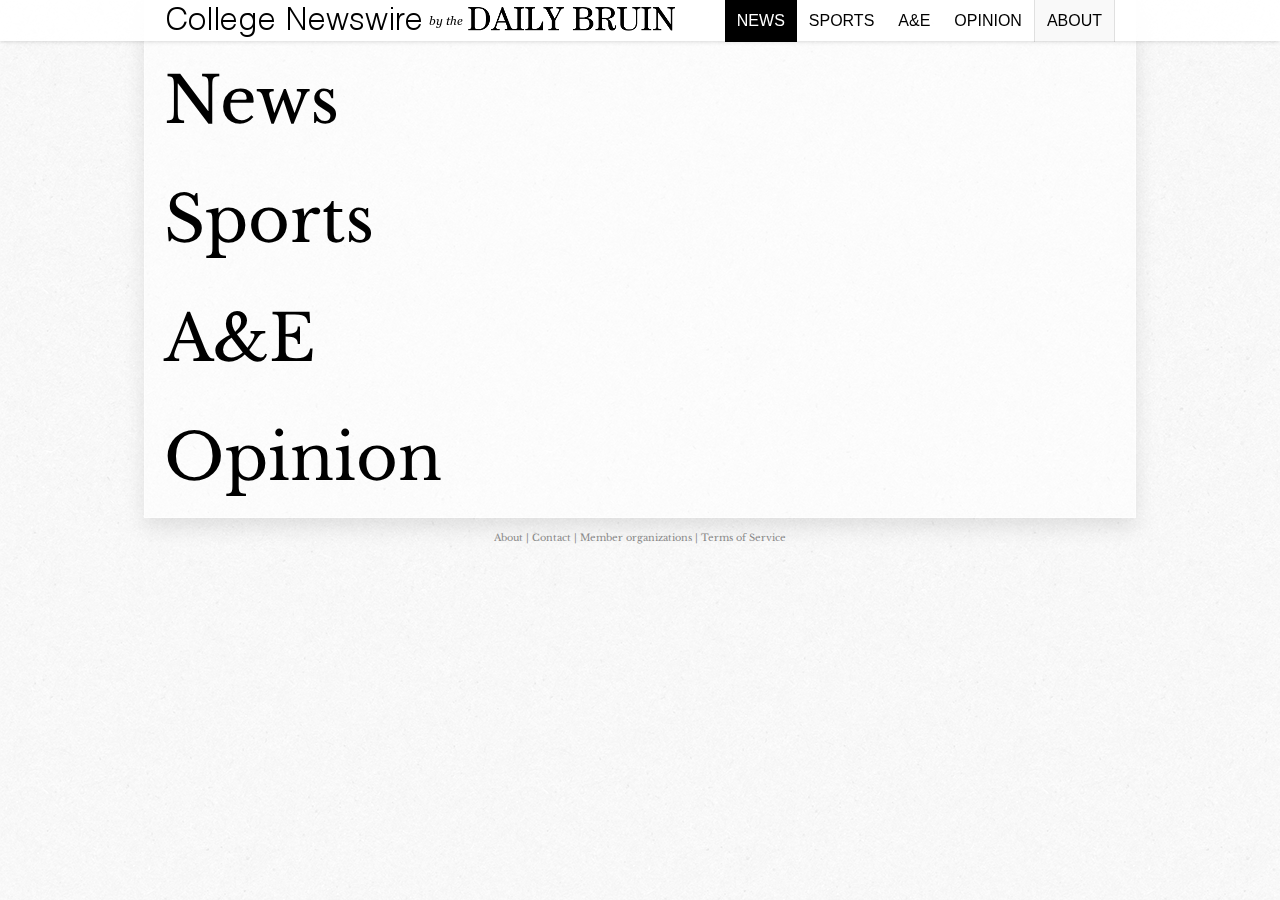
<file: index.html>
<!DOCTYPE html>
<html>
<head>
    <title>College Newswire by the Daily Bruin</title>
    <script type="text/javascript" src="https://www.google.com/jsapi"></script>
    <script type="text/javascript" src="https://code.jquery.com/jquery-1.10.2.min.js"></script>
    <script type="text/javascript" src="js/moment.min.js"></script>
    <script type="text/javascript" src="js/jquery.scrollTo.js"></script>
    <script type="text/javascript" src="js/jquery.nav.js"></script>
    <script type="text/javascript" src="js/newswire.js"></script>
    <script type="text/javascript" src="js/navigation.js"></script>
    <link rel="stylesheet" type="text/css" href="css/main.css"/>
    <link href='https://fonts.googleapis.com/css?family=Libre+Baskerville:400,400italic' rel='stylesheet' type='text/css'>
</head>
<body>
    <header>
        <div id="contents">
            <a href="http://wire.dailybruin.com" title="Newswire main page"><img src="img/newswire_banner.png"/></a>
            <a href="http://dailybruin.com/" title="Daily Bruin home page"><img src="img/nameplate_alpha_simple_small.png"/></a>
            <ul id="nav-about">
                <li><a href="about">About</a></li>
            </ul>
            <ul id="nav">
                <li class="current"><a href="#ns">News</a></li><li>
                <a href="#sp">Sports</a></li><li>
                <a href="#ae">A&amp;E</a></li><li>
                <a href="#op">Opinion</a></li>
            </ul>
        </div>
    </header>
    <div id="content">
        <div class="section" id="ns">
            <h1>News</h1>
        </div>
        
        <div class="section" id="sp">
            <h1>Sports</h1>
        </div>
        
        <div class="section" id="ae">
            <h1>A&amp;E</h1>
        </div>
        
        <div class="section" id="op">
            <h1>Opinion</h1>
        </div>
    </div>
    
    <footer>
        <a href="about">About</a> | <a href="about/index.html#contact">Contact</a> | <a href="about/index.html#members">Member organizations</a>  | <a href="about/index.html#terms">Terms of Service</a>
    </footer>
</body>
</html>
</file>
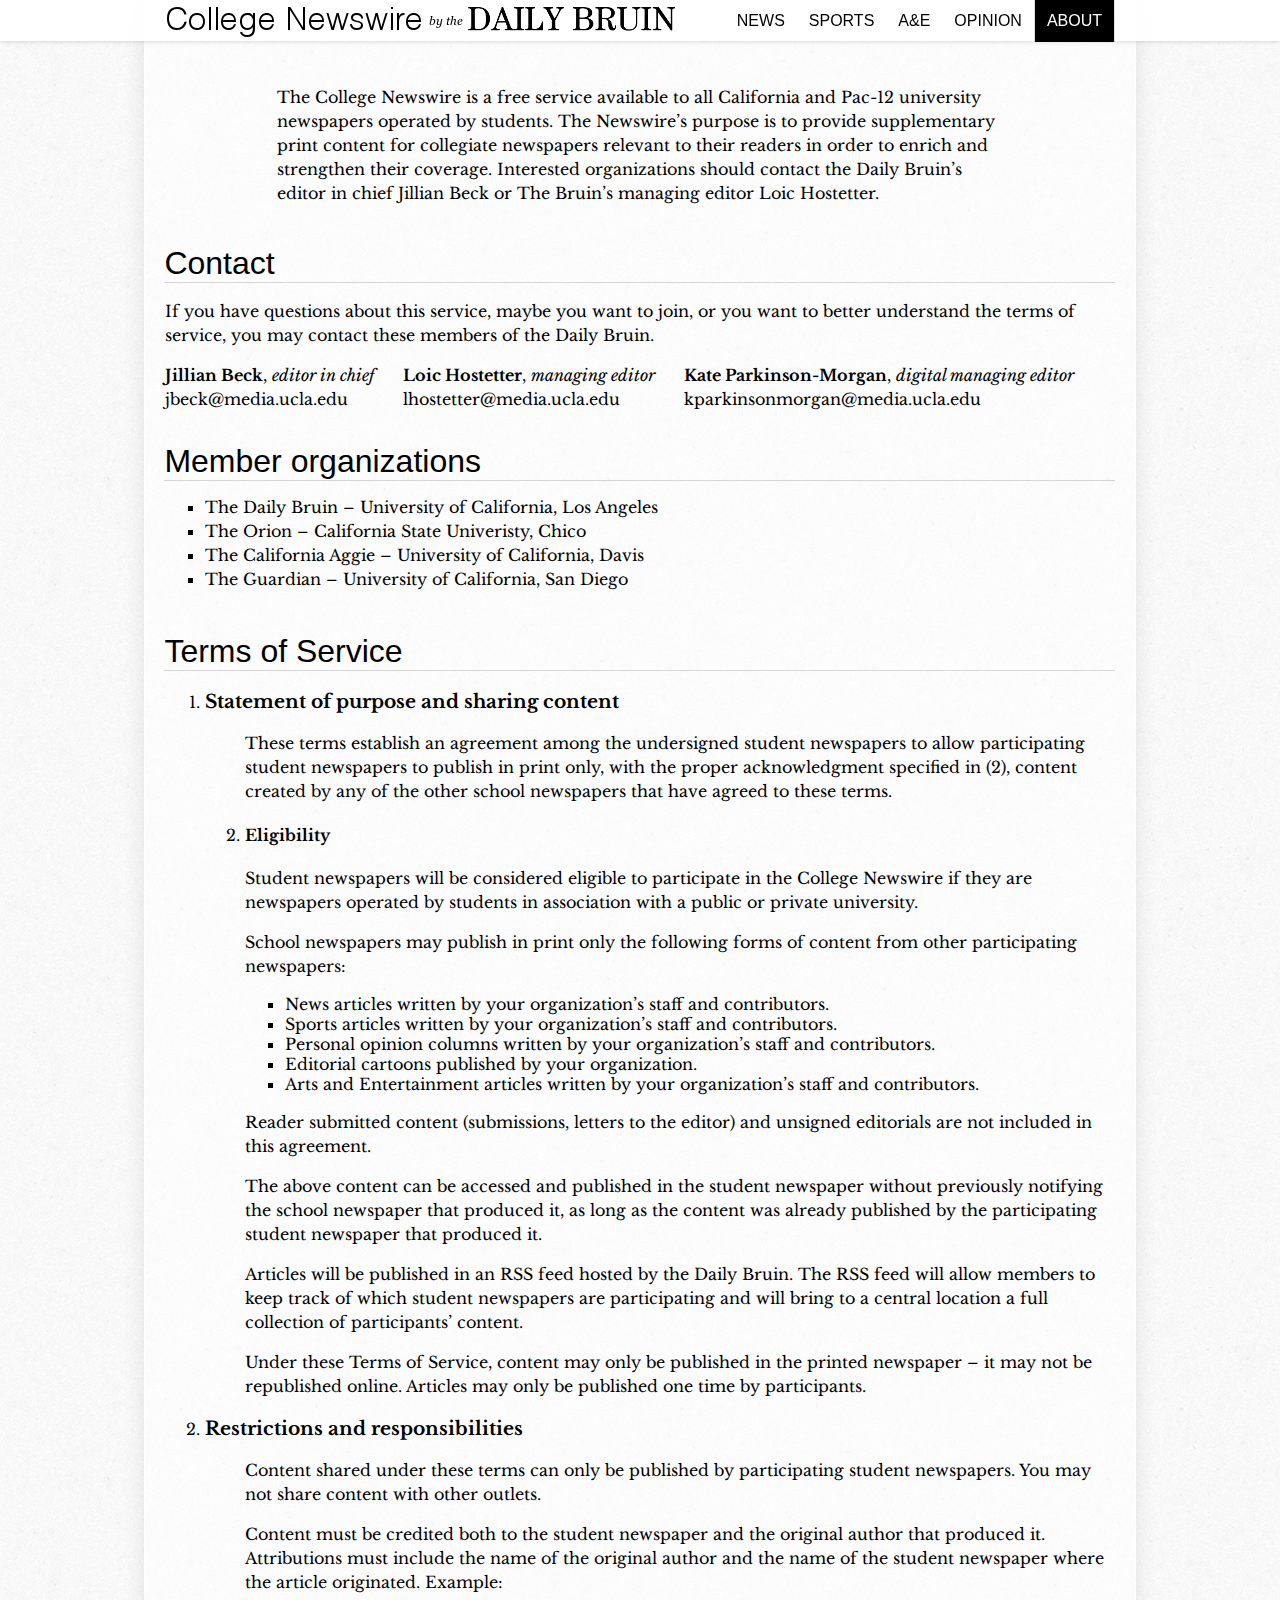
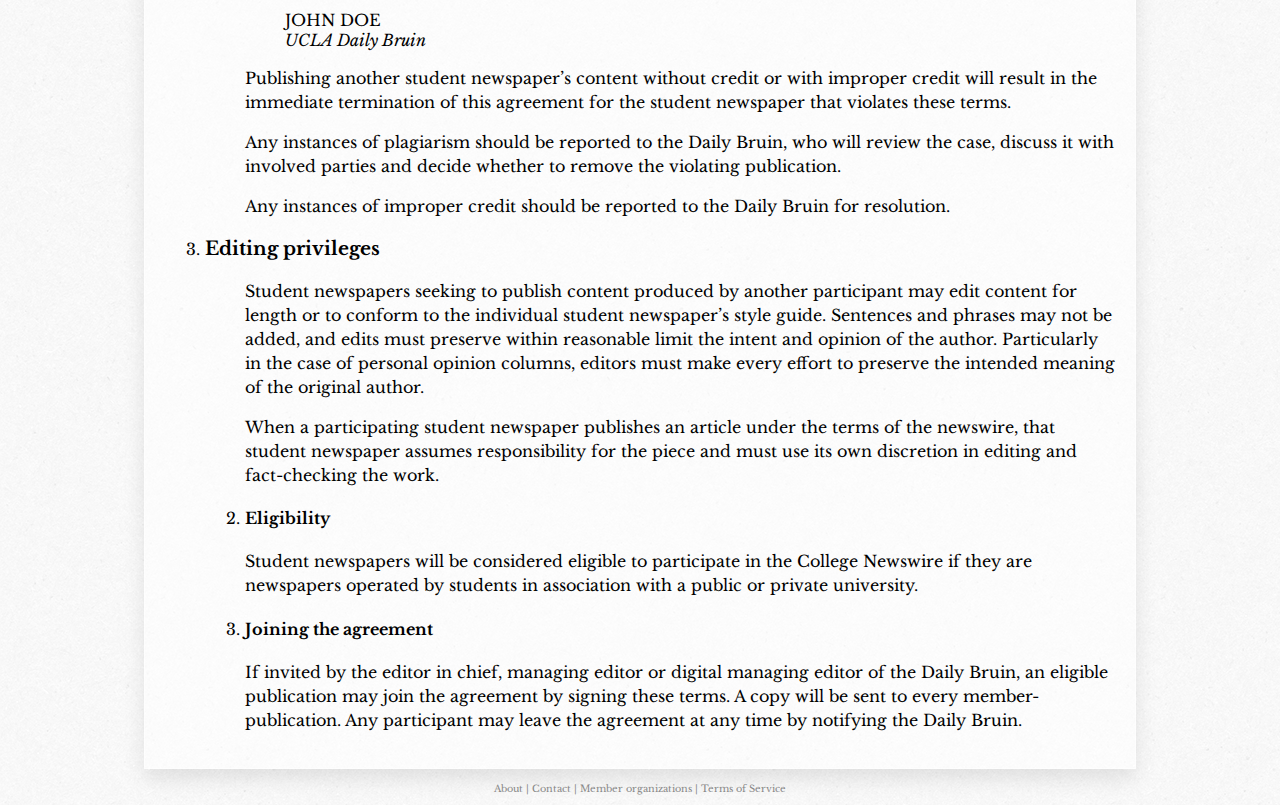
<file: about/index.html>
<!DOCTYPE html>
<html>
<head>
    <title>About the Newswire | Daily Bruin</title>
    <script type="text/javascript" src="https://code.jquery.com/jquery-1.10.2.min.js"></script>
    <script type="text/javascript" src="../js/jquery.nav.js"></script>
    <link rel="stylesheet" type="text/css" href="../css/main.css"/>
    <link rel="stylesheet" type="text/css" href="css/about.css"/>
    <link href='https://fonts.googleapis.com/css?family=Libre+Baskerville:400,400italic,700' rel='stylesheet' type='text/css'>
</head>
<body>
    <header>
        <div id="contents">
            <a href="../" title="Newswire main page"><img src="../img/newswire_banner.png"/></a>
            <a href="http://dailybruin.com/" title="Daily Bruin home page"><img src="../img/nameplate_alpha_simple_small.png"/></a>
            <ul id="nav-about">
                <li class="current"><a href="#">About</a></li>
            </ul>
            <ul id="nav">
                <li><a href="../#ns">News</a></li><li>
                <a href="../#sp">Sports</a></li><li>
                <a href="../#ae">A&amp;E</a></li><li>
                <a href="../#op">Opinion</a></li>
            </ul>
        </div>
    </header>
    <div id="content">
        <div class="section" id="about">
            <p class="descriptor">The College Newswire is a free service available to all California and Pac-12 university newspapers operated by students. The Newswire&rsquo;s purpose is to provide supplementary print content for collegiate newspapers relevant to their readers in order to enrich and strengthen their coverage. Interested organizations should contact the Daily Bruin&rsquo;s editor in chief Jillian Beck or The Bruin&rsquo;s managing editor Loic Hostetter.</p>
        </div>
        
        <div class="section" id="contact">
            <h1 class="about">Contact</h1>
            <p>If you have questions about this service, maybe you want to join, or you want to better understand the terms of service, you may contact these members of the Daily Bruin.</p>
            <div class="contact-person"><strong>Jillian Beck</strong>, <span class="position">editor in chief</span><br/><a href="mailto:jbeck@media.ucla.edu">jbeck@media.ucla.edu</a></div>
            <div class="contact-person"><strong>Loic Hostetter</strong>, <span class="position">managing editor</span><br/><a href="mailto:lhostetter@media.ucla.edu">lhostetter@media.ucla.edu</a></div>
            <div class="contact-person"><strong>Kate Parkinson-Morgan</strong>, <span class="position">digital managing editor</span><br/><a href="mailto:kparkinsonmorgan@media.ucla.edu">kparkinsonmorgan@media.ucla.edu</a></div>
        </div>
       
        <div class="section" id="members">
            <h1 class="about">Member organizations</h1>
            <ul>
                <li><a href="http://dailybruin.com/">The Daily Bruin</a> &ndash; University of California, Los Angeles</li>
                <li><a href="http://theorion.com/">The Orion</a> &ndash; California State Univeristy, Chico</li>
                <li><a href="http://www.theaggie.org/">The California Aggie</a> &ndash; University of California, Davis</li>
                <li><a href="http://www.ucsdguardian.org/">The Guardian</a> &ndash; University of California, San Diego</li>
            </ul>
        </div>
 
        <div class="section" id="terms">
            <h1 class="about">Terms of Service</h1>
            <ol>
                <li>
                    <h3>Statement of purpose and sharing content</h3>
                    <ol>
                        <li>
                            <p>These terms establish an agreement among the undersigned student newspapers to allow participating student newspapers to publish in print only, with the proper acknowledgment specified in (2), content created by any of the other school newspapers that have agreed to these terms.</p>
                        </li>
                        <li>
                            <h4>Eligibility</h4>
                            <p>Student newspapers will be considered eligible to participate in the College Newswire if they are newspapers operated by students in association with a public or private university.</p>
                            <p>School newspapers may publish in print only the following forms of content from other participating  newspapers:</p>
                            <ul>
                                <li>News articles written by your organization&rsquo;s staff and contributors.</li>
                                <li>Sports articles written by your organization&rsquo;s staff and contributors.</li>
                                <li>Personal opinion columns written by your organization&rsquo;s staff and contributors.</li>
                                <li>Editorial cartoons published by your organization.</li>
                                <li>Arts and Entertainment articles written by your organization&rsquo;s staff and contributors.</li>
                            </ul>
                            <p>Reader submitted content (submissions, letters to the editor) and unsigned editorials are not included in this agreement.</p>
                            <p>The above content can be accessed and published in the student newspaper without previously notifying the school newspaper that produced it, as long as the content was already published by the participating student newspaper that produced it.</p>
                            <p>Articles will be published in an RSS feed hosted by the Daily Bruin. The RSS feed will allow members to keep track of which student newspapers are participating and will bring to a central location a full collection of participants&rsquo; content.</p>
                            <p>Under these Terms of Service, content may only be published in the printed newspaper &ndash;  it may not be republished online.  Articles may only be published one time by participants.</p>
                        </li>
                    </ol>
                </li>
                <li>
                    <h3>Restrictions and responsibilities</h3>
                    <ol>
                        <li>
                            <p>Content shared under these terms can only be published by participating student newspapers. You may not share content with other outlets.</p>
                            <p>Content must be credited both to the student newspaper and the original author that produced it. Attributions must include the name of the original author and the name of the student newspaper where the article originated. Example:</p>
                            <blockquote>JOHN DOE<br/><em>UCLA Daily Bruin</em></blockquote>
                            <p>Publishing another student newspaper&rsquo;s content without credit or with improper credit will result in the immediate termination of this agreement for the student newspaper that violates these terms.</p>
                            <p>Any instances of plagiarism should be reported to the Daily Bruin, who will review the case, discuss it with involved parties and decide whether to remove the violating publication.</p>
                            <p>Any instances of improper credit should be reported to the Daily Bruin for resolution.</p> 
                        </li>
                    </ol>
                </li>
                <li>
                    <h3>Editing privileges</h3>
                    <ol>
                        <li>
                            <p>Student newspapers seeking to publish content produced by another participant may edit content for length or to conform to the individual student newspaper&rsquo;s style guide. Sentences and phrases may not be added, and edits must preserve within reasonable limit the intent and opinion of the author. Particularly in the case of personal opinion columns, editors must make every effort to preserve the intended meaning of the original author.</p>
                            <p>When a participating student newspaper publishes an article under the terms of the newswire, that student newspaper assumes responsibility for the piece and must use its own discretion in editing and fact-checking the work.</p>
                        </li>
                        <li>
                            <h4>Eligibility</h4>
                            <p>Student newspapers will be considered eligible to participate in the College Newswire if they are newspapers operated by students in association with a public or private university.</p>
                        </li>
                        <li>
                            <h4>Joining the agreement</h4>
                            <p>If invited by the editor in chief, managing editor or digital managing editor of the Daily Bruin, an eligible publication may join the agreement by signing these terms. A copy will be sent to every member-publication. Any participant may leave the agreement at any time by notifying the Daily Bruin.</p>
                        </li>
                    </ol>
                </li>
            </ol>
        </div>
    </div>
    
    <footer>
        <a href="#">About</a> | <a href="#contact">Contact</a> | <a href="#members">Member organizations</a> | <a href="#terms">Terms of Service</a>
    </footer>
</body>
</html>
</file>
<file: css/main.css>
body {
    font-family: "Libre Baskerville", serif;
    margin: 0;
    background-color: #f8f8f8;
    background-image: url("../img/textured_paper_light.png");
}

a:hover {
    text-decoration: underline;
}

a {
    color: #000;
    text-decoration: none;
    border: 0;
}

h1 {
    font-weight: normal;
    font-size: 4em;
    margin: 0 0 0 -0.02em;
}

header {
    position: fixed;
    width: 100%;
    height: 40px;
    background-color: rgba(255,255,255, 0.9);
    border-bottom: 1px solid rgba(255,255,255, 0.6);
    box-shadow: 0 0px 5px rgba(0,0,0, 0.2);
}

    header #contents {
        width: 950px;
        position: relative;
        margin: 0 auto;
        padding: 0 20px 0 20px;
    }

    header img {
        margin: 6px 7px 0 0;
        float: left;
    }

    header ul {
        list-style-type: none;
        margin: 0;
        padding: 0;
    }

    header li {
        display: inline-block;
    }

    header li:hover {
        background-color: rgba(0,0,0, 0.05);
    }

footer {
    width: 950px;
    margin: 1.5em auto 1em auto;
    text-align: center;
    font-size: 0.6em;
    color: #888;
}

    footer a {
        color: #888;
    }

#nav {
    float: right;
    font-family: "Helvetica Neue", Helvetica, Arial, sans-serif;
    text-transform: uppercase;
}

    #nav a {
        display: inline-block;
        padding: 12px 12px;
        text-decoration: none;
    }

#nav-about {
    float: right;
    font-family: "Helvetica Neue", Helvetica, Arial, sans-serif;
    text-transform: uppercase;
    border-right: 1px solid rgba(0,0,0, 0.1);
    border-left: 1px solid rgba(0,0,0, 0.1);
    background-color: rgba(0,0,0, 0.025);
}

    #nav-about a {
        display: inline-block;
        padding: 12px 12px;
        text-decoration: none;
    }

#content {
    width: 950px;
    margin: 0 auto;
    padding: 20px;
    background-color: rgba(255,255,255, 0.5);
    box-shadow: 0 10px 20px rgba(0,0,0, 0.1);
    border: 1px solid rgba(255,255,255, 0.6);
}

.current {
    background-color: black !important;
}

    .current a {
        color: white;
    }

.section {
    margin: 0;
    padding-top: 40px;
}

.article {
    margin: 0.5em 0;
    line-height: 1.1em;
}

.source {
    text-transform: uppercase;
    padding: 0 0.5em;
    font-size: 0.8em;
    color: #888;
}

.published {
    font-style: italic;
    color: #888;
    font-size: 0.8em;
}

.snippet {
    display: block;
    font-size: 0.8em;
    color: #444;
}

.info {
    color: #888;
}
</file>
<file: about/css/about.css>
p {
    line-height: 1.5em;
}

ul li {
    list-style-type: square;
}

ol > li > ol > li:first-child {
    list-style-type: none;
}

.descriptor {
    display: block;
    margin: 1.5em 7em 0 7em;
}

.about {
    font-size: 2em;
    font-family: 'Helvetica Neue', Helvetica, Arial, sans-serif;
    border-bottom: 1px solid rgba(0,0,0, 0.15);
    clear: both;
}

.contact-person {
    float: left;
    line-height: 1.5em;
    margin: 0 1.8em 2em 0;
}

.position {
    font-style: oblique;
}

#members ul {
    margin: 1em 0 0 0;
}

#members li {
    margin: 0.25em 0;
}
</file>
